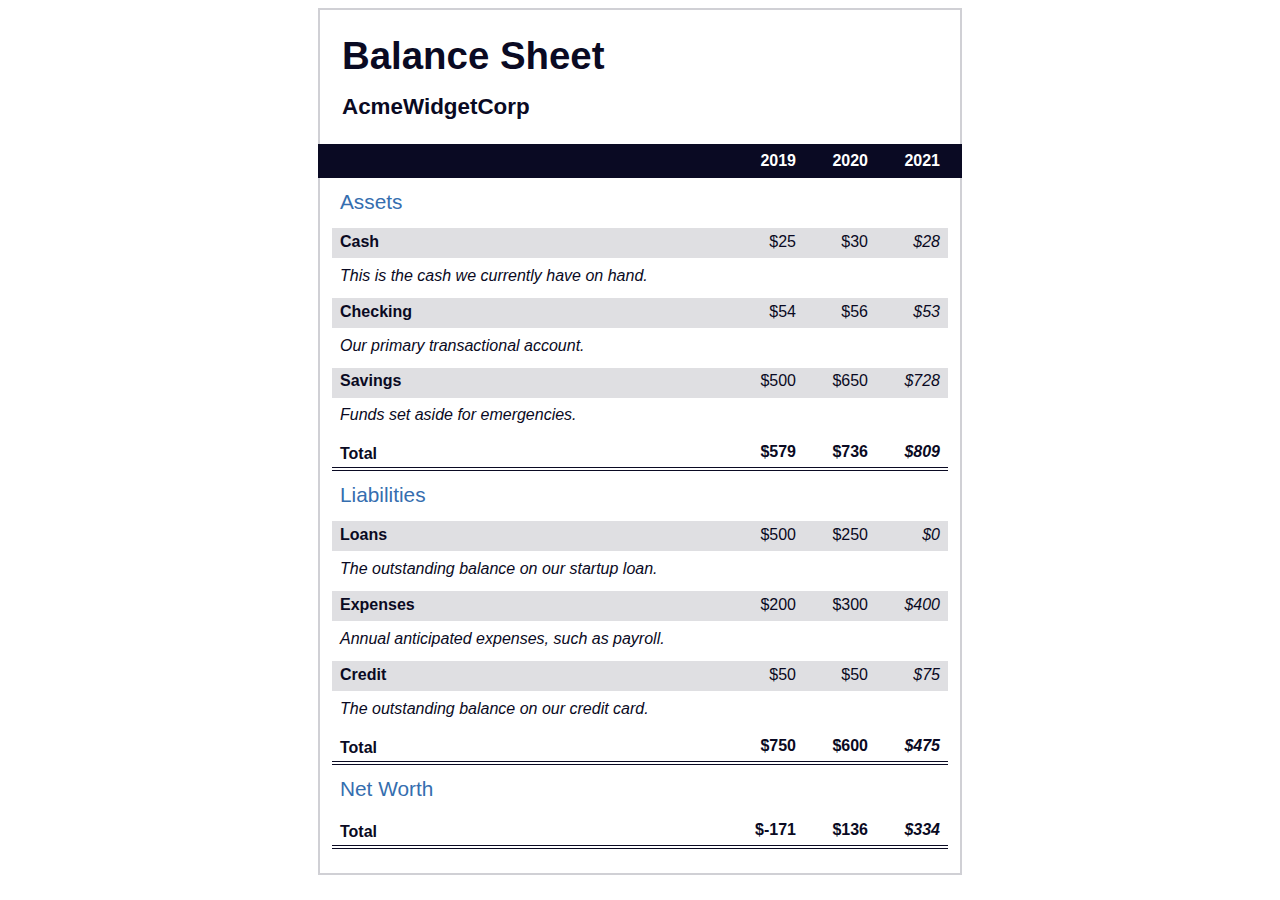
<file: Balance Sheet/index.html>
<!DOCTYPE html>
<html lang="en">
  <head>
    <meta charset="UTF-8">
    <meta name="viewport" content="width=device-width, initial-scale=1.0">
    <title>Balance Sheet</title>
    <link rel="stylesheet" href="./styles.css">
  </head>
  <body>
    <main>
      <section>
        <h1>
          <span class="flex">
            <span>AcmeWidgetCorp</span>
            <span>Balance Sheet</span>
          </span>
        </h1>
        <div id="years" aria-hidden="true">
          <span class="year">2019</span>
          <span class="year">2020</span>
          <span class="year">2021</span>
        </div>
        <div class="table-wrap">
          <table>
            <caption>Assets</caption>
            <thead>
              <tr>
                <td></td>
                <th><span class="sr-only year">2019</span></th>
                <th><span class="sr-only year">2020</span></th>
                <th class="current"><span class="sr-only year">2021</span></th>
              </tr>
            </thead>
            <tbody>
              <tr class="data">
                <th>Cash <span class="description">This is the cash we currently have on hand.</span></th>
                <td>$25</td>
                <td>$30</td>
                <td class="current">$28</td>
              </tr>
              <tr class="data">
                <th>Checking <span class="description">Our primary transactional account.</span></th>
                <td>$54</td>
                <td>$56</td>
                <td class="current">$53</td>
              </tr>
              <tr class="data">
                <th>Savings <span class="description">Funds set aside for emergencies.</span></th>
                <td>$500</td>
                <td>$650</td>
                <td class="current">$728</td>
              </tr>
              <tr class="total">
                <th>Total <span class="sr-only">Assets</span></th>
                <td>$579</td>
                <td>$736</td>
                <td class="current">$809</td>
              </tr>
            </tbody>
          </table>
          <table>
            <caption>Liabilities</caption>
            <thead>
              <tr>
              <td></td>
              <th><span class="sr-only">2019</span></th>
              <th><span class="sr-only">2020</span></th>
              <th><span class="sr-only">2021</span></th>
              </tr>
            </thead>
            <tbody>
              <tr class="data">
                <th>Loans <span class="description">The outstanding balance on our startup loan.</span></th>
                <td>$500</td>
                <td>$250</td>
                <td class="current">$0</td>
              </tr>
              <tr class="data">
                <th>Expenses <span class="description">Annual anticipated expenses, such as payroll.</span></th>
                <td>$200</td>
                <td>$300</td>
                <td class="current">$400</td>
              </tr>
              <tr class="data">
                <th>Credit <span class="description">The outstanding balance on our credit card.</span></th>
                <td>$50</td>
                <td>$50</td>
                <td class="current">$75</td>
              </tr>
              <tr class="total">
                <th>Total <span class="sr-only">Liabilities</span></th>
                <td>$750</td>
                <td>$600</td>
                <td class="current">$475</td>
              </tr>
            </tbody>
          </table>
          <table>
            <caption>Net Worth</caption>
            <thead>
              <tr>
              <td></td>
              <th><span class="sr-only">2019</span></th>
              <th><span class="sr-only">2020</span></th>
              <th><span class="sr-only">2021</span></th>
              </tr>
            </thead>
            <tbody>
              <tr class="total">
                <th>Total <span class="sr-only">Net Worth</span></th>
                <td>$-171</td>
                <td>$136</td>
                <td class="current">$334</td>
              </tr>
            </tbody>
          </table>
        </div>
      </section>
    </main>
  </body>
</html>
</file>
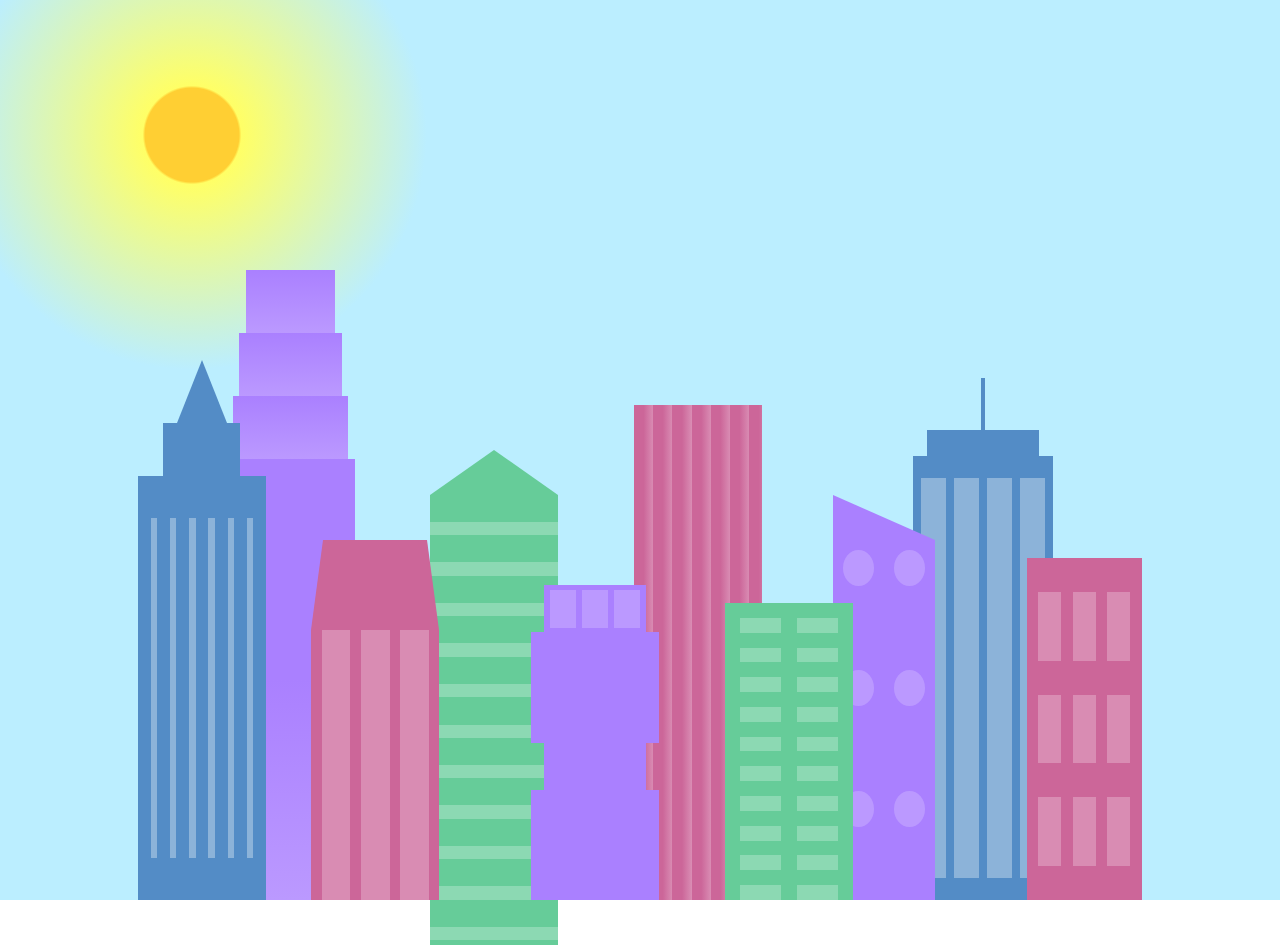
<file: City Skyline/index.html>
<!DOCTYPE html>
<html lang="en">    
  <head>
    <meta charset="UTF-8">
    <title>City Skyline</title>
    <link href="styles.css" rel="stylesheet" />   
  </head>

  <body>
    <div class="background-buildings sky">
      <div></div>
      <div></div>
      <div class="bb1 building-wrap">
        <div class="bb1a bb1-window"></div>
        <div class="bb1b bb1-window"></div>
        <div class="bb1c bb1-window"></div>
        <div class="bb1d"></div>
      </div>
      <div class="bb2">
        <div class="bb2a"></div>
        <div class="bb2b"></div>
      </div>
      <div class="bb3"></div>
      <div></div>
      <div class="bb4 building-wrap">
        <div class="bb4a"></div>
        <div class="bb4b"></div>
        <div class="bb4c window-wrap">
          <div class="bb4-window"></div>
          <div class="bb4-window"></div>
          <div class="bb4-window"></div>
          <div class="bb4-window"></div>
        </div>
      </div>
      <div></div>
      <div></div>
    </div>

    <div class="foreground-buildings">
      <div></div>
      <div></div>
      <div class="fb1 building-wrap">
        <div class="fb1a"></div>
        <div class="fb1b"></div>
        <div class="fb1c"></div>
      </div>
      <div class="fb2">
        <div class="fb2a"></div>
        <div class="fb2b window-wrap">
          <div class="fb2-window"></div>
          <div class="fb2-window"></div>
          <div class="fb2-window"></div>
        </div>
      </div>
      <div></div>
      <div class="fb3 building-wrap">
        <div class="fb3a window-wrap">
          <div class="fb3-window"></div>
          <div class="fb3-window"></div>
          <div class="fb3-window"></div>
        </div>
        <div class="fb3b"></div>
        <div class="fb3a"></div>
        <div class="fb3b"></div>
      </div>
      <div class="fb4">
        <div class="fb4a"></div>
        <div class="fb4b">
          <div class="fb4-window"></div>
          <div class="fb4-window"></div>
          <div class="fb4-window"></div>
          <div class="fb4-window"></div>
          <div class="fb4-window"></div>
          <div class="fb4-window"></div>
        </div>
      </div>
      <div class="fb5"></div>
      <div class="fb6"></div>
      <div></div>
      <div></div>
    </div>
  </body>
</html>
</file>
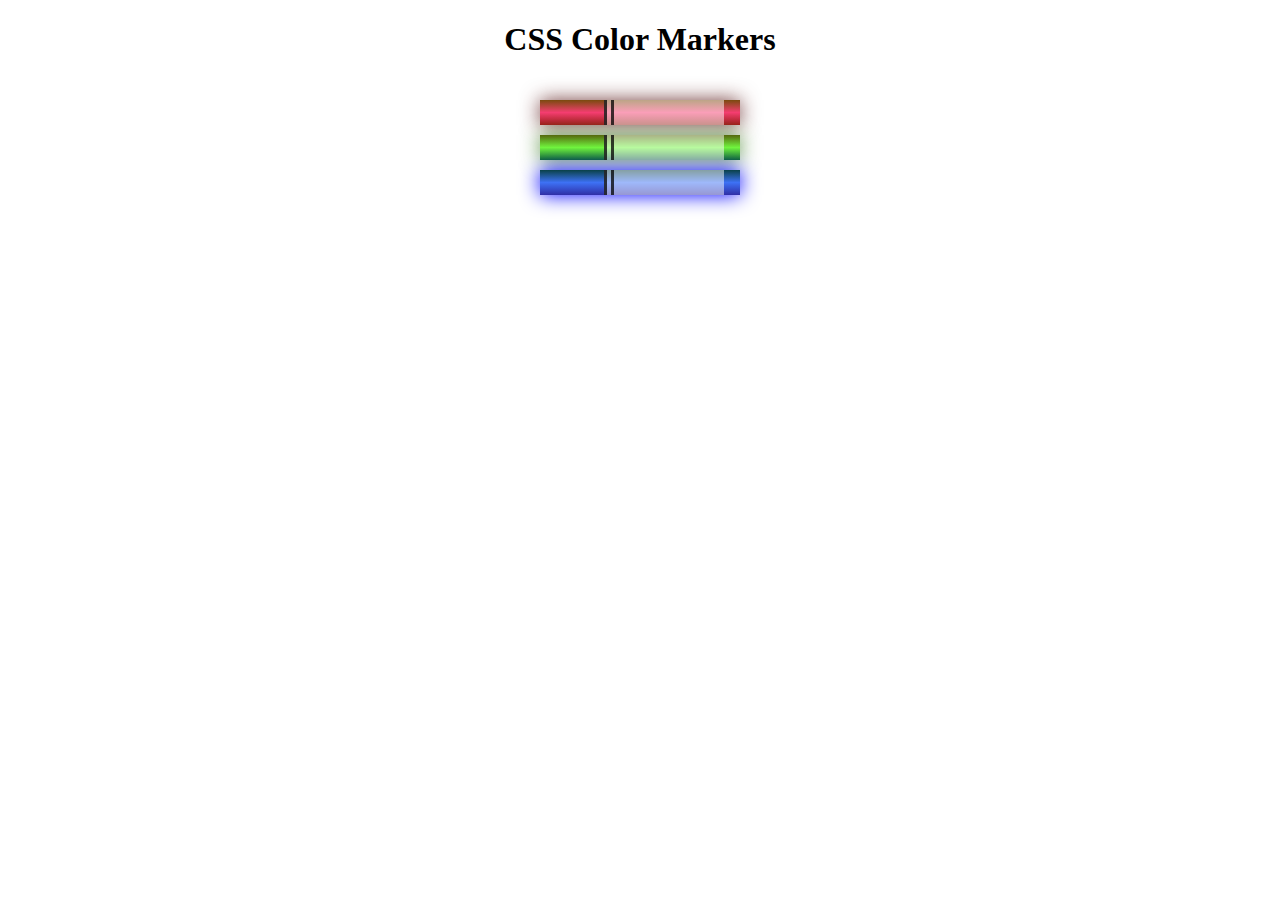
<file: Colored Markers/index.html>
<!DOCTYPE html>
<html lang="en">
  <head>
    <meta charset="utf-8">
    <meta name="viewport" content="width=device-width, initial-scale=1.0">
    <title>Colored Markers</title>
    <link rel="stylesheet" href="styles.css">
  </head>
  <body>
    <h1>CSS Color Markers</h1>
    <div class="container">
      <div class="marker red">
        <div class="cap"></div>
        <div class="sleeve"></div>
      </div>
      <div class="marker green">
        <div class="cap"></div>
        <div class="sleeve"></div>
      </div>
      <div class="marker blue">
        <div class="cap"></div>
        <div class="sleeve"></div>
      </div>
    </div>
  </body>
</html>
</file>
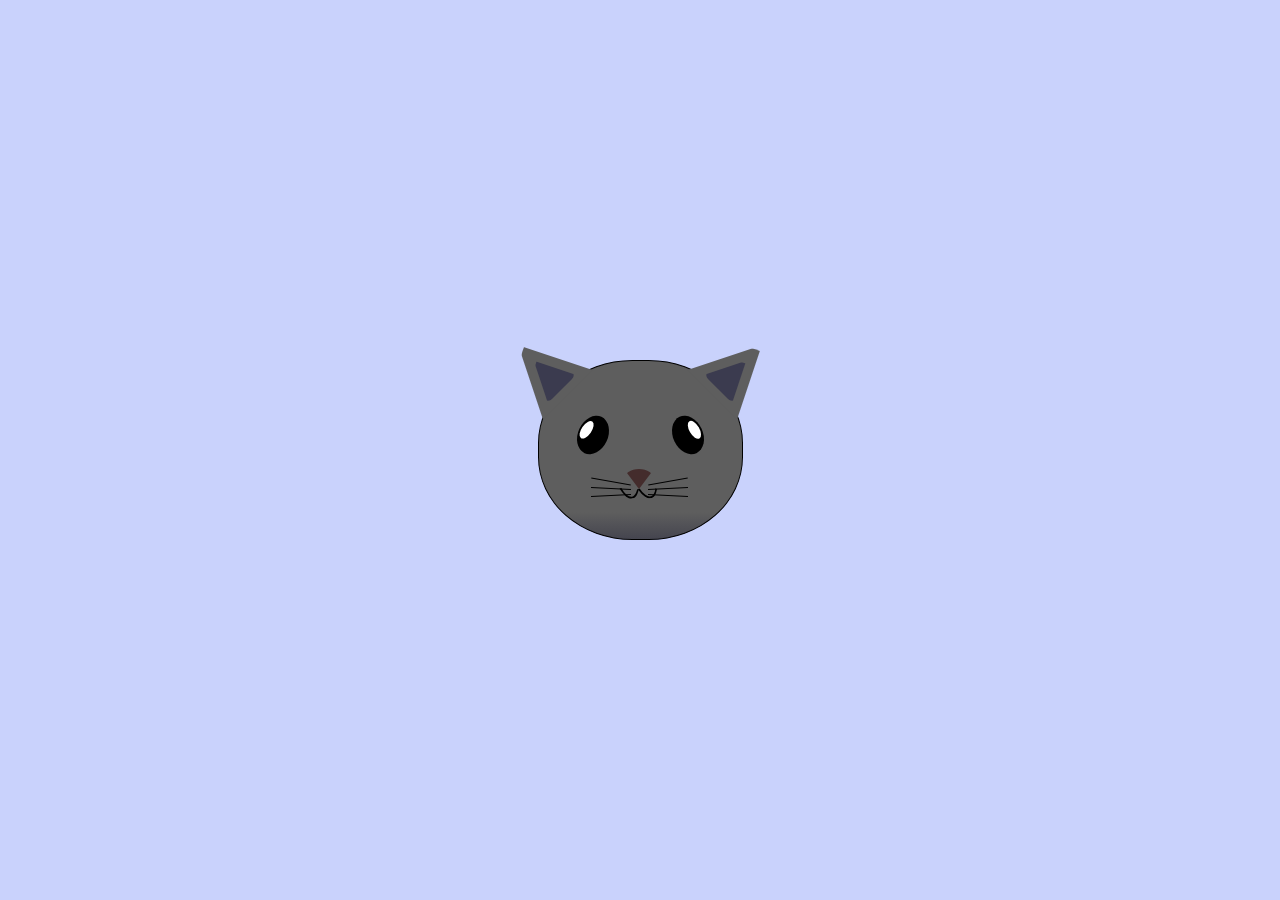
<file: FCC Cat Painting/index.html>
<!DOCTYPE html>
<html lang="en">
<head>
    <meta charset="UTF-8">
    <title>fCC Cat Painting</title>
    <link rel="stylesheet" href="./styles.css">
</head>
<body>
    <main>
      <div class="cat-head">
        <div class="cat-ears">
          <div class="cat-left-ear">
            <div class="cat-left-inner-ear"></div>
          </div>
          <div class="cat-right-ear">
            <div class="cat-right-inner-ear"></div>
          </div>
        </div>

        <div class="cat-eyes">
          <div class="cat-left-eye">
            <div class="cat-left-inner-eye"></div>
          </div>
          <div class="cat-right-eye">
            <div class="cat-right-inner-eye"></div>
          </div>
        </div>
        
        <div class="cat-nose"></div>

        <div class="cat-mouth">
          <div class="cat-mouth-line-left"></div>
          <div class="cat-mouth-line-right"></div>
        </div>

        <div class="cat-whiskers">
          <div class="cat-whiskers-left">
            <div class="cat-whisker-left-top"></div>
            <div class="cat-whisker-left-middle"></div>
            <div class="cat-whisker-left-bottom"></div>
          </div>
          <div class="cat-whiskers-right">
            <div class="cat-whisker-right-top"></div>
            <div class="cat-whisker-right-middle"></div>
            <div class="cat-whisker-right-bottom"></div>
          </div>
        </div>

      </div>
    </main>
</body>
</html>
</file>
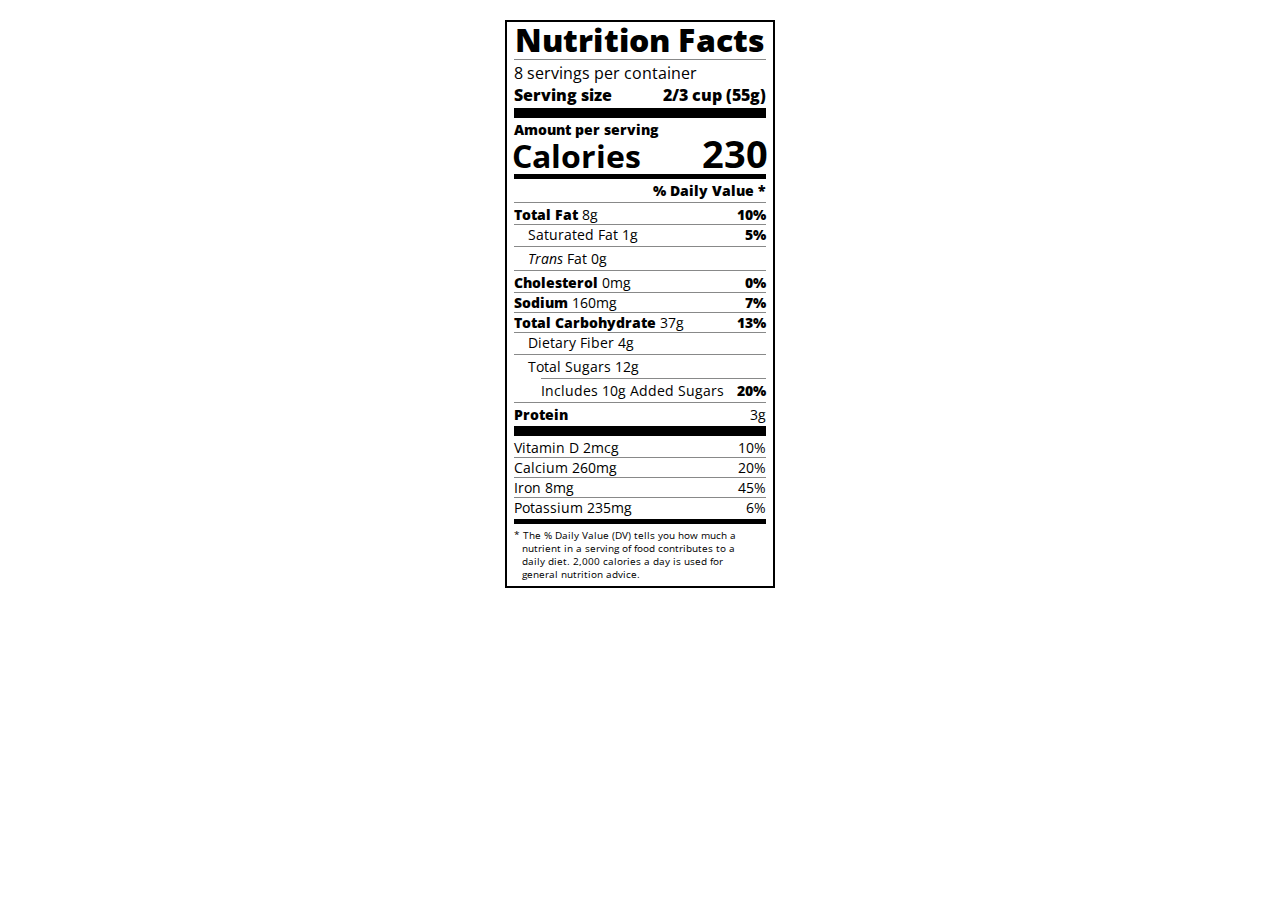
<file: Nutrition Label/index.html>
<!DOCTYPE html>
<html lang="en">

<head>
  <meta charset="UTF-8">
  <title>Nutrition Label</title>
  <link href="https://fonts.googleapis.com/css?family=Open+Sans:400,700,800" rel="stylesheet">
  <link href="./styles.css" rel="stylesheet">
</head>

<body>
  <div class="label">
    <header>
      <h1 class="bold">Nutrition Facts</h1>
      <div class="divider"></div>
      <p>8 servings per container</p>
      <p class="bold">Serving size <span>2/3 cup (55g)</span></p>
    </header>
    <div class="divider large"></div>
    <div class="calories-info">
      <div class="left-container">
        <h2 class="bold small-text">Amount per serving</h2>
        <p>Calories</p>
      </div>
      <span>230</span>
    </div>
    <div class="divider medium"></div>
    <div class="daily-value small-text">
      <p class="bold right no-divider">% Daily Value *</p>
      <div class="divider"></div>
      <p><span><span class="bold">Total Fat</span> 8g</span> <span class="bold">10%</span></p>
      <p class="indent no-divider">Saturated Fat 1g <span class="bold">5%</span></p>
      <div class="divider"></div>
      <p class="indent no-divider"><span><i>Trans</i> Fat 0g</span></p>
      <div class="divider"></div>
      <p><span><span class="bold">Cholesterol</span> 0mg</span> <span class="bold">0%</span></p>
      <p><span><span class="bold">Sodium</span> 160mg</span> <span class="bold">7%</span></p>
      <p><span><span class="bold">Total Carbohydrate</span> 37g</span> <span class="bold">13%</span></p>
      <p class="indent no-divider">Dietary Fiber 4g</p>
      <div class="divider"></div>
      <p class="indent no-divider">Total Sugars 12g</p>
      <div class="divider double-indent"></div>
      <p class="double-indent no-divider">Includes 10g Added Sugars <span class="bold">20%</span>
      <div class="divider"></div>
      <p class="no-divider"><span class="bold">Protein</span> 3g</p>
      <div class="divider large"></div>
      <p>Vitamin D 2mcg <span>10%</span></p>
      <p>Calcium 260mg <span>20%</span></p>
      <p>Iron 8mg <span>45%</span></p>
      <p class="no-divider">Potassium 235mg <span>6%</span></p>
    </div>
    <div class="divider medium"></div>
    <p class="note">* The % Daily Value (DV) tells you how much a nutrient in a serving of food contributes to a daily
      diet. 2,000 calories a day is used for general nutrition advice.</p>
  </div>
</body>
</html>
</file>
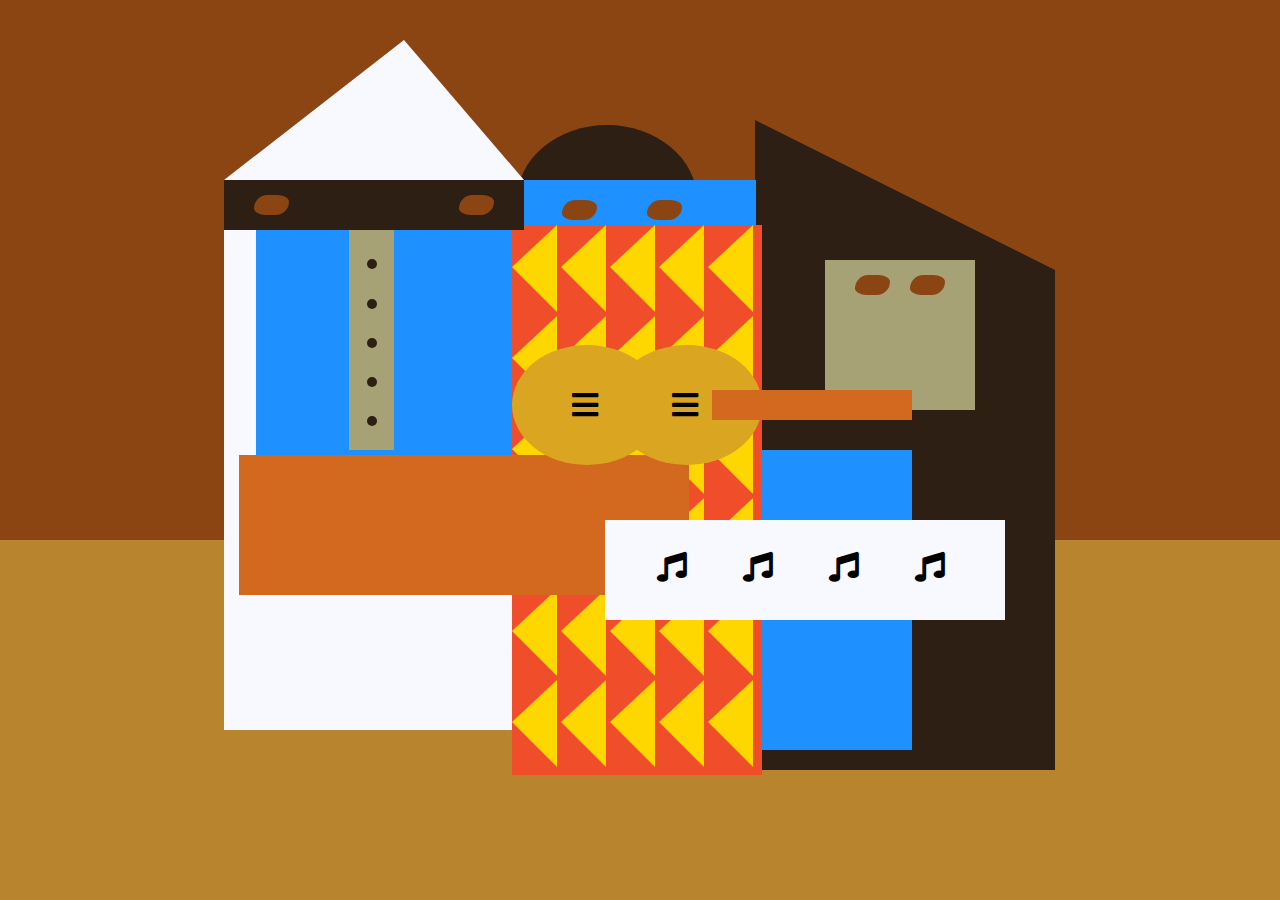
<file: Picasso Painting/index.html>
<!DOCTYPE html>
<html lang="en">
  <head>
    <meta charset="utf-8">
    <title>Picasso Painting</title>
    <link rel="stylesheet" href="./styles.css" />
    <link rel="stylesheet" href="https://use.fontawesome.com/releases/v5.8.2/css/all.css">
  </head>
  <body>
    <div id="back-wall"></div>
    <div class="characters">
      <div id="offwhite-character">
        <div id="white-hat"></div>
        <div id="black-mask">
          <div class="eyes left"></div>
          <div class="eyes right"></div>
        </div>
        <div id="gray-instrument">
          <div class="black-dot"></div>
          <div class="black-dot"></div>
          <div class="black-dot"></div>
          <div class="black-dot"></div>
          <div class="black-dot"></div>
        </div>
        <div id="tan-table"></div>
      </div>
      <div id="black-character">
        <div id="black-hat"></div>
        <div id="gray-mask">
          <div class="eyes left"></div>
          <div class="eyes right"></div>
        </div>
        <div id="white-paper">
          <i class="fas fa-music"></i>
          <i class="fas fa-music"></i>
          <i class="fas fa-music"></i>
          <i class="fas fa-music"></i>
        </div>
      </div>
      <div class="blue" id="blue-left"></div>
      <div class="blue" id="blue-right"></div>
      <div id="orange-character">
        <div id="black-round-hat"></div>
        <div id="eyes-div">
          <div class="eyes left"></div>
          <div class="eyes right"></div>
        </div>
        <div id="triangles">
          <div class="triangle"></div>
          <div class="triangle"></div>
          <div class="triangle"></div>
          <div class="triangle"></div>
          <div class="triangle"></div>
          <div class="triangle"></div>
          <div class="triangle"></div>
          <div class="triangle"></div>
          <div class="triangle"></div>
          <div class="triangle"></div>
          <div class="triangle"></div>
          <div class="triangle"></div>
          <div class="triangle"></div>
          <div class="triangle"></div>
          <div class="triangle"></div>
          <div class="triangle"></div>
          <div class="triangle"></div>
          <div class="triangle"></div>
          <div class="triangle"></div>
          <div class="triangle"></div>
          <div class="triangle"></div>
          <div class="triangle"></div>
          <div class="triangle"></div>
          <div class="triangle"></div>
          <div class="triangle"></div>
          <div class="triangle"></div>
          <div class="triangle"></div>
          <div class="triangle"></div>
          <div class="triangle"></div>
          <div class="triangle"></div>
        </div>
        <div id="guitar">
          <div class="guitar" id="guitar-left">
            <i class="fas fa-bars"></i>
          </div>
          <div class="guitar" id="guitar-right">
            <i class="fas fa-bars"></i>
          </div>
          <div id="guitar-neck"></div>
        </div>
      </div>
    </div>
  </body>
</html>
</file>
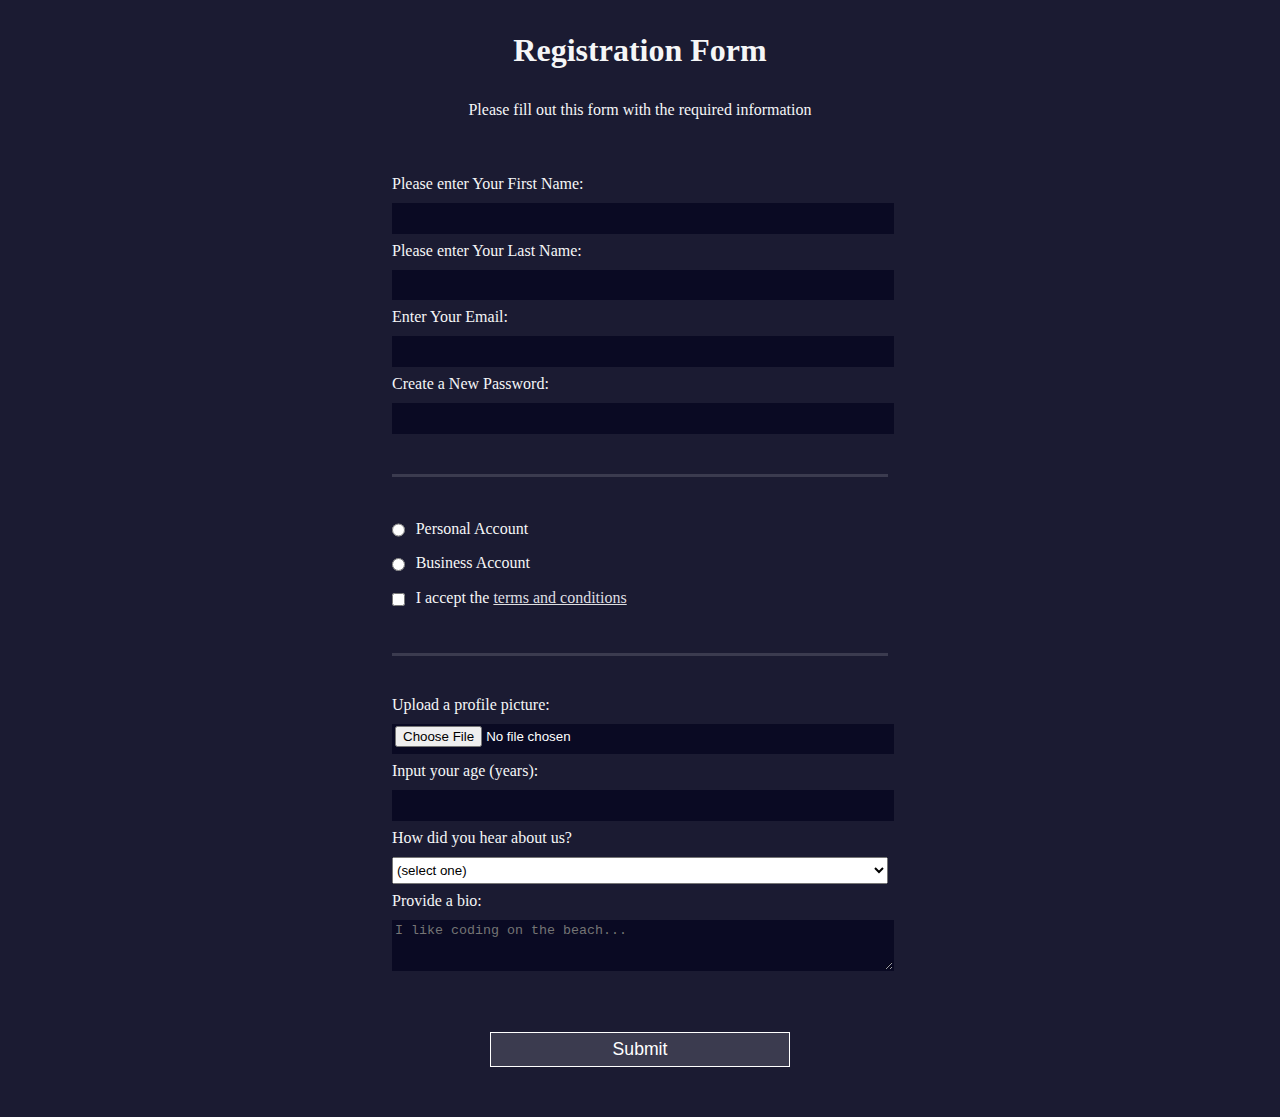
<file: Registration Form/index.html>
<!DOCTYPE html>
<html lang="en">
  <head>
    <meta charset="UTF-8">
    <title>Registration Form</title>
    <link rel="stylesheet" href="styles.css" />
  </head>
  <body>
    <h1>Registration Form</h1>
    <p>Please fill out this form with the required information</p>
    <form method="post" action='https://register-demo.freecodecamp.org'>
      <fieldset>
        <label for="first-name">Please enter Your First Name: <input id="first-name" name="first-name" type="text" required /></label>
        <label for="last-name">Please enter Your Last Name: <input id="last-name" name="last-name" type="text" required /></label>
        <label for="email">Enter Your Email: <input id="email" name="email" type="email" required /></label>
        <label for="new-password">Create a New Password: <input id="new-password" name="new-password" type="password" pattern="[a-z0-5]{8,}" required /></label>
      </fieldset>
      <fieldset>
        <label for="personal-account"><input id="personal-account" type="radio" name="account-type" class="inline" /> Personal Account</label>
        <label for="business-account"><input id="business-account" type="radio" name="account-type" class="inline" /> Business Account</label>
        <label for="terms-and-conditions">
          <input id="terms-and-conditions" type="checkbox" required name="terms-and-conditions" class="inline" /> I accept the <a href="https://www.freecodecamp.org/news/terms-of-service/">terms and conditions</a>
        </label>
      </fieldset>
      <fieldset>
        <label for="profile-picture">Upload a profile picture: <input id="profile-picture" type="file" name="file" /></label>
        <label for="age">Input your age (years): <input id="age" type="number" name="age" min="13" max="120" /></label>
        <label for="referrer">How did you hear about us?
          <select id="referrer" name="referrer">
            <option value="">(select one)</option>
            <option value="1">freeCodeCamp News</option>
            <option value="2">freeCodeCamp YouTube Channel</option>
            <option value="3">freeCodeCamp Forum</option>
            <option value="4">Other</option>
          </select>
        </label>
        <label for="bio">Provide a bio:
          <textarea id="bio" name="bio" rows="3" cols="30" placeholder="I like coding on the beach..."></textarea>
        </label>
      </fieldset>
      <input type="submit" value="Submit" />
    </form>
  </body>
</html>
</file>
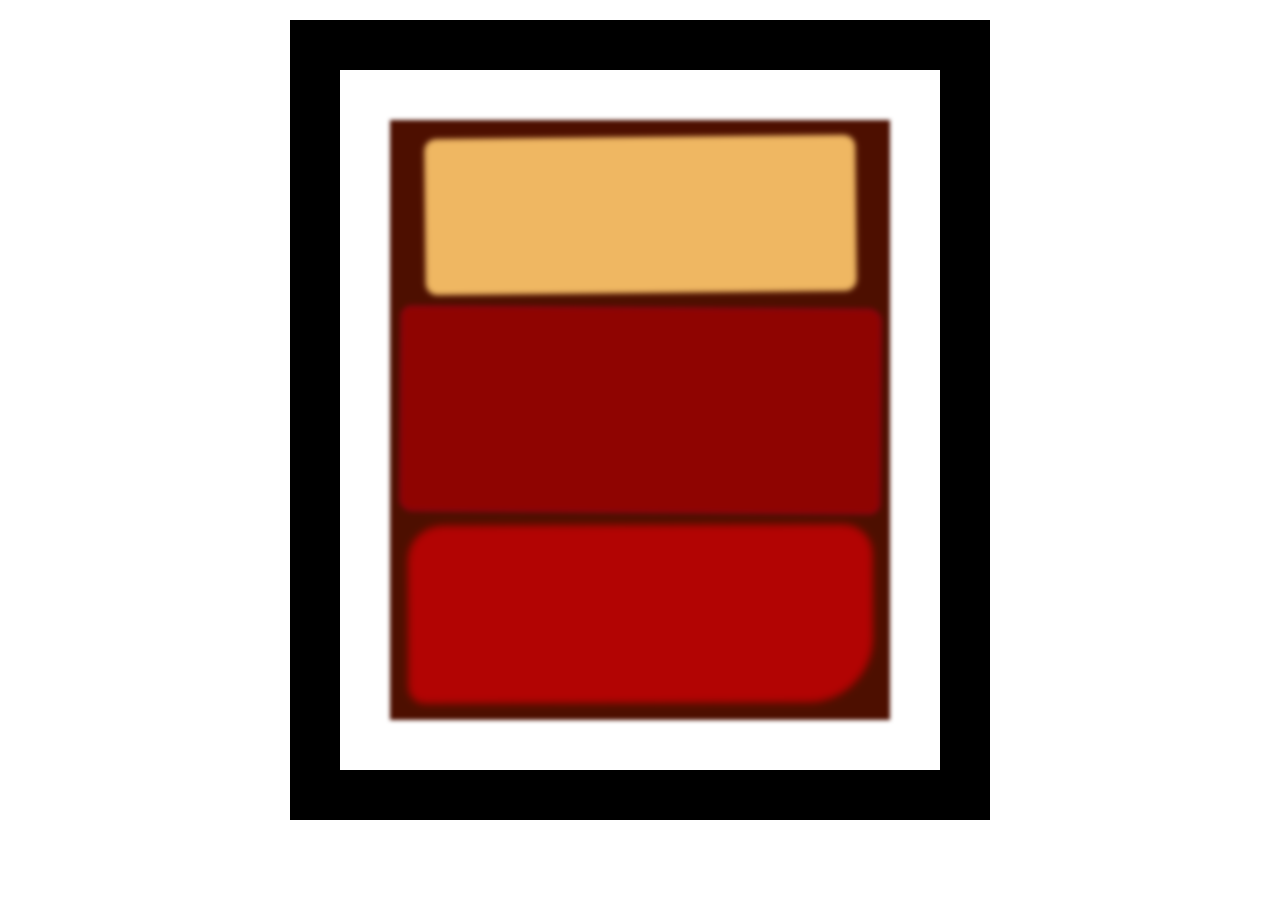
<file: Rothko Painting/index.html>
<!DOCTYPE html>
<html lang="en">
  <head>
    <meta charset="UTF-8">
    <title>Rothko Painting</title>
    <link href="./styles.css" rel="stylesheet">
  </head>
  <body>
    <div class="frame">
      <div class="canvas">
        <div class="one"></div>
        <div class="two"></div>
        <div class="three"></div>
      </div>
    </div>
  </body>
</html>
</file>
<file: Balance Sheet/styles.css>
span[class~="sr-only"] {
    border: 0 !important;
    clip: rect(1px, 1px, 1px, 1px) !important;
    clip-path: inset(50%) !important;
    height: 1px !important;
    width: 1px !important;
    position: absolute !important;
    overflow: hidden !important;
    white-space: nowrap !important;
    padding: 0 !important;
    margin: -1px !important;
  }
  
  html {
    box-sizing: border-box;
  }
  
  body {
    font-family: sans-serif;
    color: #0a0a23;
  }
  
  h1 {
    max-width: 37.25rem;
    margin: 0 auto;
    padding: 1.5rem 1.25rem;
  }
  
  h1 .flex {
    display: flex;
    flex-direction: column-reverse;
    gap: 1rem;
  }
  
  h1 .flex span:first-of-type {
    font-size: 0.7em;
  }
  
  h1 .flex span:last-of-type {
    font-size: 1.2em;
  }
  
  section {
    max-width: 40rem;
    margin: 0 auto;
    border: 2px solid #d0d0d5;
  }
  
  #years {
    display: flex;
    justify-content: flex-end;
    position: sticky;
    z-index: 999;
    top: 0;
    background: #0a0a23;
    color: #fff;
    padding: 0.5rem calc(1.25rem + 2px) 0.5rem 0;
    margin: 0 -2px;
  }
  
  #years span[class] {
    font-weight: bold;
    width: 4.5rem;
    text-align: right;
  }
  
  .table-wrap {
    padding: 0 0.75rem 1.5rem 0.75rem;
  }
  
  table {
    border-collapse: collapse;
    border: 0;
    width: 100%;
    position: relative;
    margin-top: 3rem;
  }
  
  table caption {
    color: #356eaf;
    font-size: 1.3em;
    font-weight: normal;
    position: absolute;
    top: -2.25rem;
    left: 0.5rem;
  }
  
  tbody td {
    width: 100vw;
    min-width: 4rem;
    max-width: 4rem;
  }
  
  tbody th {
    width: calc(100% - 12rem);
  }
  
  tr[class="total"] {
    border-bottom: 4px double #0a0a23;
    font-weight: bold;
  }
  
  tr[class="total"] th {
    text-align: left;
    padding: 0.5rem 0 0.25rem 0.5rem;
  }
  
  tr.total td {
    text-align: right;
    padding: 0 0.25rem;
  }
  
  tr.total td:nth-of-type(3) {
    padding-right: 0.5rem;
  }
  
  tr.total:hover {
    background-color: #99c9ff;
  }
  
  td.current {
    font-style: italic;
  }
  
  tr.data {
    background-image: linear-gradient(to bottom, #dfdfe2 1.845rem, white 1.845rem);
  }
  
  tr.data th {
    text-align: left;
    padding-top: 0.3rem;
    padding-left: 0.5rem;
  }
  
  tr.data th .description {
    display: block;
    font-weight: normal;
    font-style: italic;
    padding: 1rem 0 0.75rem;
    margin-right: -13.5rem;
  }
  
  tr.data td {
    vertical-align: top;
    padding: 0.3rem 0.25rem 0;
    text-align: right;
  }
  
  tr.data td:last-of-type {
    padding-right: 0.5rem;
  }
</file>
<file: City Skyline/styles.css>
:root {
    --building-color1: #aa80ff;
    --building-color2: #66cc99;
    --building-color3: #cc6699;
    --building-color4: #538cc6;
    --window-color1: #bb99ff;
    --window-color2: #8cd9b3;
    --window-color3: #d98cb3;
    --window-color4: #8cb3d9;
  }
  
  * {
    box-sizing: border-box;
  }
  
  body {
    height: 100vh;
    margin: 0;
    overflow: hidden;
  }
  
  .background-buildings, .foreground-buildings {
    width: 100%;
    height: 100%;
    display: flex;
    align-items: flex-end;
    justify-content: space-evenly;
    position: absolute;
    top: 0;
  }
  
  .building-wrap {
    display: flex;
    flex-direction: column;
    align-items: center;
  }
  
  .window-wrap {
    display: flex;
    align-items: center;
    justify-content: space-evenly;
  }
  
  .sky {
    background: radial-gradient(
        closest-corner circle at 15% 15%,
        #ffcf33,
        #ffcf33 20%,
        #ffff66 21%,
        #bbeeff 100%
      );
  }
  
  /* BACKGROUND BUILDINGS - "bb" stands for "background building" */
  .bb1 {
    width: 10%;
    height: 70%;
  }
  
  .bb1a {
    width: 70%;
  }
    
  .bb1b {
    width: 80%;
  }
    
  .bb1c {
    width: 90%;
  }
  
  .bb1d {
    width: 100%;
    height: 70%;
    background: linear-gradient(
        var(--building-color1) 50%,
        var(--window-color1)
      );
  }
  
  .bb1-window {
    height: 10%;
    background: linear-gradient(
        var(--building-color1),
        var(--window-color1)
      );
  }
  
  .bb2 {
    width: 10%;
    height: 50%;
  }
  
  .bb2a {
    border-bottom: 5vh solid var(--building-color2);
    border-left: 5vw solid transparent;
    border-right: 5vw solid transparent;
  }
  
  .bb2b {
    width: 100%;
    height: 100%;
    background: repeating-linear-gradient(
        var(--building-color2),
        var(--building-color2) 6%,
        var(--window-color2) 6%,
        var(--window-color2) 9%
      );
  }
  
  .bb3 {
    width: 10%;
    height: 55%;
    background: repeating-linear-gradient(
        90deg,
        var(--building-color3),
        var(--building-color3),
        var(--window-color3) 15%
      );
  }
  
  .bb4 {
    width: 11%;
    height: 58%;
  }
  
  .bb4a {
    width: 3%;
    height: 10%;
    background-color: var(--building-color4);
  }
  
  .bb4b {
    width: 80%;
    height: 5%;
    background-color: var(--building-color4);
  }
    
  .bb4c {
    width: 100%;
    height: 85%;
    background-color: var(--building-color4);
  }
  
  .bb4-window {
    width: 18%;
    height: 90%;
    background-color: var(--window-color4);
  }
  
  /* FOREGROUND BUILDINGS - "fb" stands for "foreground building" */
  .fb1 {
    width: 10%;
    height: 60%;
  }
  
  .fb1a {
    border-bottom: 7vh solid var(--building-color4);
    border-left: 2vw solid transparent;
    border-right: 2vw solid transparent;
  }
  
  .fb1b {
    width: 60%;
    height: 10%;
    background-color: var(--building-color4);
  }
    
  .fb1c {
    width: 100%;
    height: 80%;
    background: repeating-linear-gradient(
        90deg,
        var(--building-color4),
        var(--building-color4) 10%,
        transparent 10%,
        transparent 15%
      ),
      repeating-linear-gradient(
        var(--building-color4),
        var(--building-color4) 10%,
        var(--window-color4) 10%,
        var(--window-color4) 90%
      );
  }
  
  .fb2 {
    width: 10%;
    height: 40%;
  }
  
  .fb2a {
    width: 100%;
    border-bottom: 10vh solid var(--building-color3);
    border-left: 1vw solid transparent;
    border-right: 1vw solid transparent;
  }
  
  .fb2b {
    width: 100%;
    height: 75%;
    background-color: var(--building-color3);
  }
  
  .fb2-window {
    width: 22%;
    height: 100%;
    background-color: var(--window-color3);
  }
  
  .fb3 {
    width: 10%;
    height: 35%;
  }
    
  .fb3a {
    width: 80%;
    height: 15%;
    background-color: var(--building-color1);
  }
    
  .fb3b {
    width: 100%;
    height: 35%;
    background-color: var(--building-color1);
  }
  
  .fb3-window {
    width: 25%;
    height: 80%;
    background-color: var(--window-color1);
  }
  
  .fb4 {
    width: 8%;
    height: 45%;
    position: relative;
    left: 10%;
  }
  
  .fb4a {
    border-top: 5vh solid transparent;
    border-left: 8vw solid var(--building-color1);
  }
  
  .fb4b {
    width: 100%;
    height: 89%;
    background-color: var(--building-color1);
    display: flex;
    flex-wrap: wrap;
  }
  
  .fb4-window {
    width: 30%;
    height: 10%;
    border-radius: 50%;
    background-color: var(--window-color1);
    margin: 10%;
  }
  
  .fb5 {
    width: 10%;
    height: 33%;
    position: relative;
    right: 10%;
    background: repeating-linear-gradient(
        var(--building-color2),
        var(--building-color2) 5%,
        transparent 5%,
        transparent 10%
      ),
      repeating-linear-gradient(
        90deg,
        var(--building-color2),
        var(--building-color2) 12%,
        var(--window-color2) 12%,
        var(--window-color2) 44%
      );
  }
  
  .fb6 {
    width: 9%;
    height: 38%;
    background: repeating-linear-gradient(
        90deg,
        var(--building-color3),
        var(--building-color3) 10%,
        transparent 10%,
        transparent 30%
      ),
      repeating-linear-gradient(
        var(--building-color3),
        var(--building-color3) 10%,
        var(--window-color3) 10%,
        var(--window-color3) 30%
      );
  }
  
  @media (max-width: 1000px) {
    :root {
      --building-color1: #000;
      --building-color2: #000;
      --building-color3: #000;
      --building-color4: #000;
      --window-color1: #777;
      --window-color2: #777;
      --window-color3: #777;
      --window-color4: #777;
    }
    .sky {
      background: radial-gradient(
          closest-corner circle at 15% 15%,
          #ccc,
          #ccc 20%,
          #445 21%,
          #223 100%
        );
    }
  }
</file>
<file: Colored Markers/styles.css>
h1 {
    text-align: center;
  }
  
  .container {
    background-color: rgb(255, 255, 255);
    padding: 10px 0;
  }
  
  .marker {
    width: 200px;
    height: 25px;
    margin: 10px auto;
  }
  
  .cap {
    width: 60px;
    height: 25px;
  }
  
  .sleeve {
    width: 110px;
    height: 25px;
    background-color: rgba(255, 255, 255, 0.5);
    border-left: 10px double rgba(0, 0, 0, 0.75);
  }
  
  .cap, .sleeve {
    display: inline-block;
  }
  
  .red {
    background: linear-gradient(rgb(122, 74, 14), rgb(245, 62, 113), rgb(162, 27, 27));
    box-shadow: 0 0 20px 0 rgba(83, 14, 14, 0.8);
  }
  
  .green {
    background: linear-gradient(#55680D, #71F53E, #116C31);
    box-shadow: 0 0 20px 0 #3B7E20CC;
  }
  
  .blue {
    background: linear-gradient(hsl(186, 76%, 16%), hsl(223, 90%, 60%), hsl(240, 56%, 42%));
    box-shadow: 0 0 20px 0 blue;
  }
</file>
<file: FCC Cat Painting/styles.css>
* {
  box-sizing: border-box;
}

body {
  background-color: #c9d2fc;
}

.cat-head {
  position: absolute;
  right: 0;
  left: 0;
  top: 0;
  bottom: 0;
  margin: auto;
  background: linear-gradient(#5e5e5e 85%, #45454f 100%);
  width: 205px;
  height: 180px;
  border: 1px solid #000;
  border-radius: 46%;
}

.cat-left-ear {
  position: absolute;
  top: -26px;
  left: -31px;
  z-index: 1;
  border-top-left-radius: 90px;
  border-top-right-radius: 10px;
  transform: rotate(-45deg);
  border-left: 35px solid transparent;
  border-right: 35px solid transparent;
  border-bottom: 70px solid #5e5e5e;
}

.cat-right-ear {
  position: absolute;
  top: -26px;
  left: 163px;
  z-index: 1;
  transform: rotate(45deg);
  border-top-left-radius: 90px;
  border-top-right-radius: 10px;
  border-left: 35px solid transparent;
  border-right: 35px solid transparent;
  border-bottom: 70px solid #5e5e5e;
}

.cat-left-inner-ear {
  position: absolute;
  top: 22px;
  left: -20px;
  border-top-left-radius: 90px;
  border-top-right-radius: 10px;
  border-bottom-right-radius: 40%;
  border-bottom-left-radius: 40%;
  border-left: 20px solid transparent;
  border-right: 20px solid transparent;
  border-bottom: 40px solid #3b3b4f;
}

.cat-right-inner-ear {
  position: absolute;
  top: 22px;
  left: -20px;
  border-top-left-radius: 90px;
  border-top-right-radius: 10px;
  border-bottom-right-radius: 40%;
  border-bottom-left-radius: 40%;
  border-left: 20px solid transparent;
  border-right: 20px solid transparent;
  border-bottom: 40px solid #3b3b4f;
}

.cat-left-eye {
  position: absolute;
  top: 54px;
  left: 39px;
  border-radius: 60%;
  transform: rotate(25deg);
  width: 30px;
  height: 40px;
  background-color: #000;
}

.cat-right-eye {
  position: absolute;
  top: 54px;
  left: 134px;
  border-radius: 60%;
  transform: rotate(-25deg);
  width: 30px;
  height: 40px;
  background-color: #000;
}

.cat-left-inner-eye {
  position: absolute;
  top: 8px;
  left: 2px;
  width: 10px;
  height: 20px;
  transform: rotate(10deg);
  background-color: #fff;
  border-radius: 60%;
}

.cat-right-inner-eye {
  position: absolute;
  top: 8px;
  left: 18px;
  transform: rotate(-5deg);
  width: 10px;
  height: 20px;
  background-color: #fff;
  border-radius: 60%;
}

.cat-nose {
  position: absolute;
  top: 108px;
  left: 85px;
  border-top-left-radius: 50%;
  border-bottom-right-radius: 50%;
  border-bottom-left-radius: 50%;
  transform: rotate(180deg);
  border-left: 15px solid transparent;
  border-right: 15px solid transparent;
  border-bottom: 20px solid #442c2c;
}

.cat-mouth div {
  width: 30px;
  height: 50px;
  border: 2px solid #000;
  border-radius: 190%/190px 150px 0 0;
  border-color: black transparent transparent transparent;
}

.cat-mouth-line-left {
  position: absolute;
  top: 88px;
  left: 74px;
  transform: rotate(170deg);
}

.cat-mouth-line-right {
  position: absolute;
  top: 88px;
  left: 91px;
  transform: rotate(165deg);
}

.cat-whiskers-left div {
  width: 40px;
  height: 1px;
  background-color: #000;
}

.cat-whiskers-right div {
  width: 40px;
  height: 1px;
  background-color: #000;
}

.cat-whisker-left-top {
  position: absolute;
  top: 120px;
  left: 52px;
  transform: rotate(10deg);
}

.cat-whisker-left-middle {
  position: absolute;
  top: 127px;
  left: 52px;
  transform: rotate(3deg);
}

.cat-whisker-left-bottom {
  position: absolute;
  top: 134px;
  left: 52px;
  transform: rotate(-3deg);
}

.cat-whisker-right-top {
  position: absolute;
  top: 120px;
  left: 109px;
  transform: rotate(-10deg);
}

.cat-whisker-right-middle {
  position: absolute;
  top: 127px;
  left: 109px;
  transform: rotate(-3deg);
}

.cat-whisker-right-bottom {
  position: absolute;
  top: 134px;
  left: 109px;
  transform: rotate(3deg);
}
</file>
<file: Nutrition Label/styles.css>
* {
    box-sizing: border-box;
  }
  
  html {
    font-size: 16px;
  }
  
  body {
    font-family: 'Open Sans', sans-serif;
  }
  
  .label {
    border: 2px solid black;
    width: 270px;
    margin: 20px auto;
    padding: 0 7px;
  }
  
  header h1 {
    text-align: center;
    margin: -4px 0;
    letter-spacing: 0.15px
  }
  
  p {
    margin: 0;
    display: flex;
    justify-content: space-between;
  }
  
  .divider {
    border-bottom: 1px solid #888989;
    margin: 2px 0;
  }
  
  .bold {
    font-weight: 800;
  }
  
  .large {
    height: 10px;
  }
  
  .large, .medium {
    background-color: black;
    border: 0;
  }
  
  .medium {
    height: 5px;
  }
  
  .small-text {
    font-size: 0.85rem;
  }
  
  
  .calories-info {
    display: flex;
    justify-content: space-between;
    align-items: flex-end;
  }
  
  .calories-info h2 {
    margin: 0;
  }
  
  .left-container p {
    margin: -5px -2px;
    font-size: 2em;
    font-weight: 700;
  }
  
  .calories-info span {
    margin: -7px -2px;
    font-size: 2.4em;
    font-weight: 700;
  }
  
  .right {
    justify-content: flex-end;
  }
  
  .indent {
    margin-left: 1em;
  }
  
  .double-indent {
    margin-left: 2em;
  }
  
  .daily-value p:not(.no-divider) {
    border-bottom: 1px solid #888989;
  }
  
  .note {
    font-size: 0.6rem;
    margin: 5px 0;
    padding: 0 8px;
    text-indent: -8px;
  }
</file>
<file: Picasso Painting/styles.css>
body {
    background-color: rgb(184, 132, 46);
  }
  
  #back-wall {
    background-color: #8B4513;
    width: 100%;
    height: 60%;
    position: absolute;
    top: 0;
    left: 0;
    z-index: -1;
  }
  
  #offwhite-character {
    width: 300px;
    height: 550px;
    background-color: GhostWhite;
    position: absolute;
    top: 20%;
    left: 17.5%;
  }
  
  #white-hat {
    width: 0;
    height: 0;
    border-style: solid;
    border-width: 0 120px 140px 180px;
    border-top-color: transparent;
    border-right-color: transparent;
    border-bottom-color: GhostWhite;
    border-left-color: transparent;
    position: absolute;
    top: -140px;
    left: 0;
  }
  
  #black-mask {
    width: 100%;
    height: 50px;
    background-color: rgb(45, 31, 19);
    position: absolute;
    top: 0;
    left: 0;
    z-index: 1;
  }
  
  #gray-instrument {
    width: 15%;
    height: 40%;
    background-color: rgb(167, 162, 117);
    position: absolute;
    top: 50px;
    left: 125px;
    z-index: 1;
  }
  
  .black-dot {
    width: 10px;
    height: 10px;
    background-color: rgb(45, 31, 19);
    border-radius: 50%;
    display: block;
    margin: auto;
    margin-top: 65%;
  }
  
  #tan-table {
    width: 450px;
    height: 140px;
    background-color: #D2691E;
    position: absolute;
    top: 275px;
    left: 15px;
    z-index: 1;
  }
  
  #black-character {
    width: 300px;
    height: 500px;
    background-color: rgb(45, 31, 19);
    position: absolute;
    top: 30%;
    left: 59%;
  }
  
  #black-hat {
    width: 0;
    height: 0;
    border-style: solid;
    border-width: 150px 0 0 300px;
    border-top-color: transparent;
    border-right-color: transparent;
    border-bottom-color: transparent;
    border-left-color: rgb(45, 31, 19);
    position: absolute;
    top: -150px;
    left: 0;
  }
  
  #gray-mask {
    width: 150px;
    height: 150px;
    background-color: rgb(167, 162, 117);
    position: absolute;
    top: -10px;
    left: 70px;
  }
  
  #white-paper {
    width: 400px;
    height: 100px;
    background-color: GhostWhite;
    position: absolute;
    top: 250px;
    left: -150px;
    z-index: 1;
  }
  
  .fa-music {
    display: inline-block;
    margin-top: 8%;
    margin-left: 13%;
  }
  
  .blue {
    background-color: #1E90FF;
  }
  
  #blue-left {
    width: 500px;
    height: 300px;
    position: absolute;
    top: 20%;
    left: 20%;
  }
  
  #blue-right {
    width: 400px;
    height: 300px;
    position: absolute;
    top: 50%;
    left: 40%;
  }
  
  #orange-character {
    width: 250px;
    height: 550px;
    background-color: rgb(240, 78, 42);
    position: absolute;
    top: 25%;
    left: 40%;
  }
  
  #black-round-hat {
    width: 180px;
    height: 150px;
    background-color: rgb(45, 31, 19);
    border-radius: 50%;
    position: absolute;
    top: -100px;
    left: 5px;
    z-index: -1;
  }
  
  #eyes-div {
    width: 180px;
    height: 50px;
    position: absolute;
    top: -40px;
    left: 20px;
    z-index: 3;
  }
  
  #triangles {
    width: 250px;
    height: 550px;
  }
  
  .triangle {
    width: 0;
    height: 0;
    border-style: solid;
    border-width: 42px 45px 45px 0;
    border-top-color: transparent;
    border-right-color: Gold; /* yellow */
    border-bottom-color: transparent;
    border-left-color: transparent;
    display: inline-block;
  }
  
  #guitar {
    width: 100%;
    height: 100px;
    position: absolute;
    top: 120px;
    left: 0px;
    z-index: 3;
  }
  
  .guitar {
    width: 150px;
    height: 120px;
    background-color: Goldenrod;
    border-radius: 50%;
  }
  
  #guitar-left {
    position: absolute;
    left: 0px;
  }
  
  #guitar-right {
    position: absolute;
    left: 100px;
  }
  
  .fa-bars {
    display: block;
    margin-top: 30%;
    margin-left: 40%;
  }
  
  #guitar-neck {
    width: 200px;
    height: 30px;
    background-color: #D2691E;
    position: absolute;
    top: 45px;
    left: 200px;
    z-index: 3;
  }
  
  .eyes {
    width: 35px;
    height: 20px;
    background-color: #8B4513;
    border-radius: 20px 50%;
  }
  
  .right {
    position: absolute;
    top: 15px;
    right: 30px;
  }
  
  .left {
    position: absolute;
    top: 15px;
    left: 30px;
  }
  
  .fas {
    font-size :30px;
  }
</file>
<file: Registration Form/styles.css>
body {
    width: 100%;
    height: 100vh;
    margin: 0;
    background-color: #1b1b32;
    color: #f5f6f7;
    font-family: Tahoma;
    font-size: 16px;
  }
  
  h1, p {
    margin: 1em auto;
    text-align: center;
  }
  
  form {
    width: 60vw;
    max-width: 500px;
    min-width: 300px;
    margin: 0 auto;
    padding-bottom: 2em;
  }
  
  fieldset {
    border: none;
    padding: 2rem 0;
    border-bottom: 3px solid #3b3b4f;
  }
  
  fieldset:last-of-type {
    border-bottom: none;
  }
  
  label {
    display: block;
    margin: 0.5rem 0;
  }
  
  input,
  textarea,
  select {
    margin: 10px 0 0 0;
    width: 100%;
    min-height: 2em;
  }
  
  input, textarea {
    background-color: #0a0a23;
    border: 1px solid #0a0a23;
    color: #ffffff;
  }
  
  .inline {
    width: unset;
    margin: 0 0.5em 0 0;
    vertical-align: middle;
  }
  
  input[type="submit"] {
    display: block;
    width: 60%;
    margin: 1em auto;
    height: 2em;
    font-size: 1.1rem;
    background-color: #3b3b4f;
    border-color: white;
    min-width: 300px;
  }
  
  input[type="file"] {
    padding: 1px 2px;
  }
  
  a {
    color:#dfdfe2;
  }
</file>
<file: Rothko Painting/styles.css>
.canvas {
    width: 500px;
    height: 600px;
    background-color: #4d0f00;
    overflow: hidden;
    filter: blur(2px);
  }
  
  .frame {
    border: 50px solid black;
    width: 500px;
    padding: 50px;
    margin: 20px auto;
  }
  
  .one {
    width: 425px;
    height: 150px;
    background-color: #efb762;
    margin: 20px auto;
    box-shadow: 0 0 3px 3px #efb762;
    border-radius: 9px;
    transform: rotate(-0.6deg);
  }
  
  .two {
    width: 475px;
    height: 200px;
    background-color: #8f0401;
    margin: 0 auto 20px;
    box-shadow: 0 0 3px 3px #8f0411;
    border-radius: 8px 10px;
    transform: rotate(0.4deg);
  }
  
  .one, .two {
    filter: blur(1px);
  }
  
  .three {
    width: 91%;
    height: 28%;
    background-color: #b20403;
    margin: auto;
    filter: blur(2px);
    box-shadow: 0 0 5px 5px #b20403;
    border-radius: 30px 25px 60px 12px;
  transform: rotate(-0.2deg);
  }
</file>
